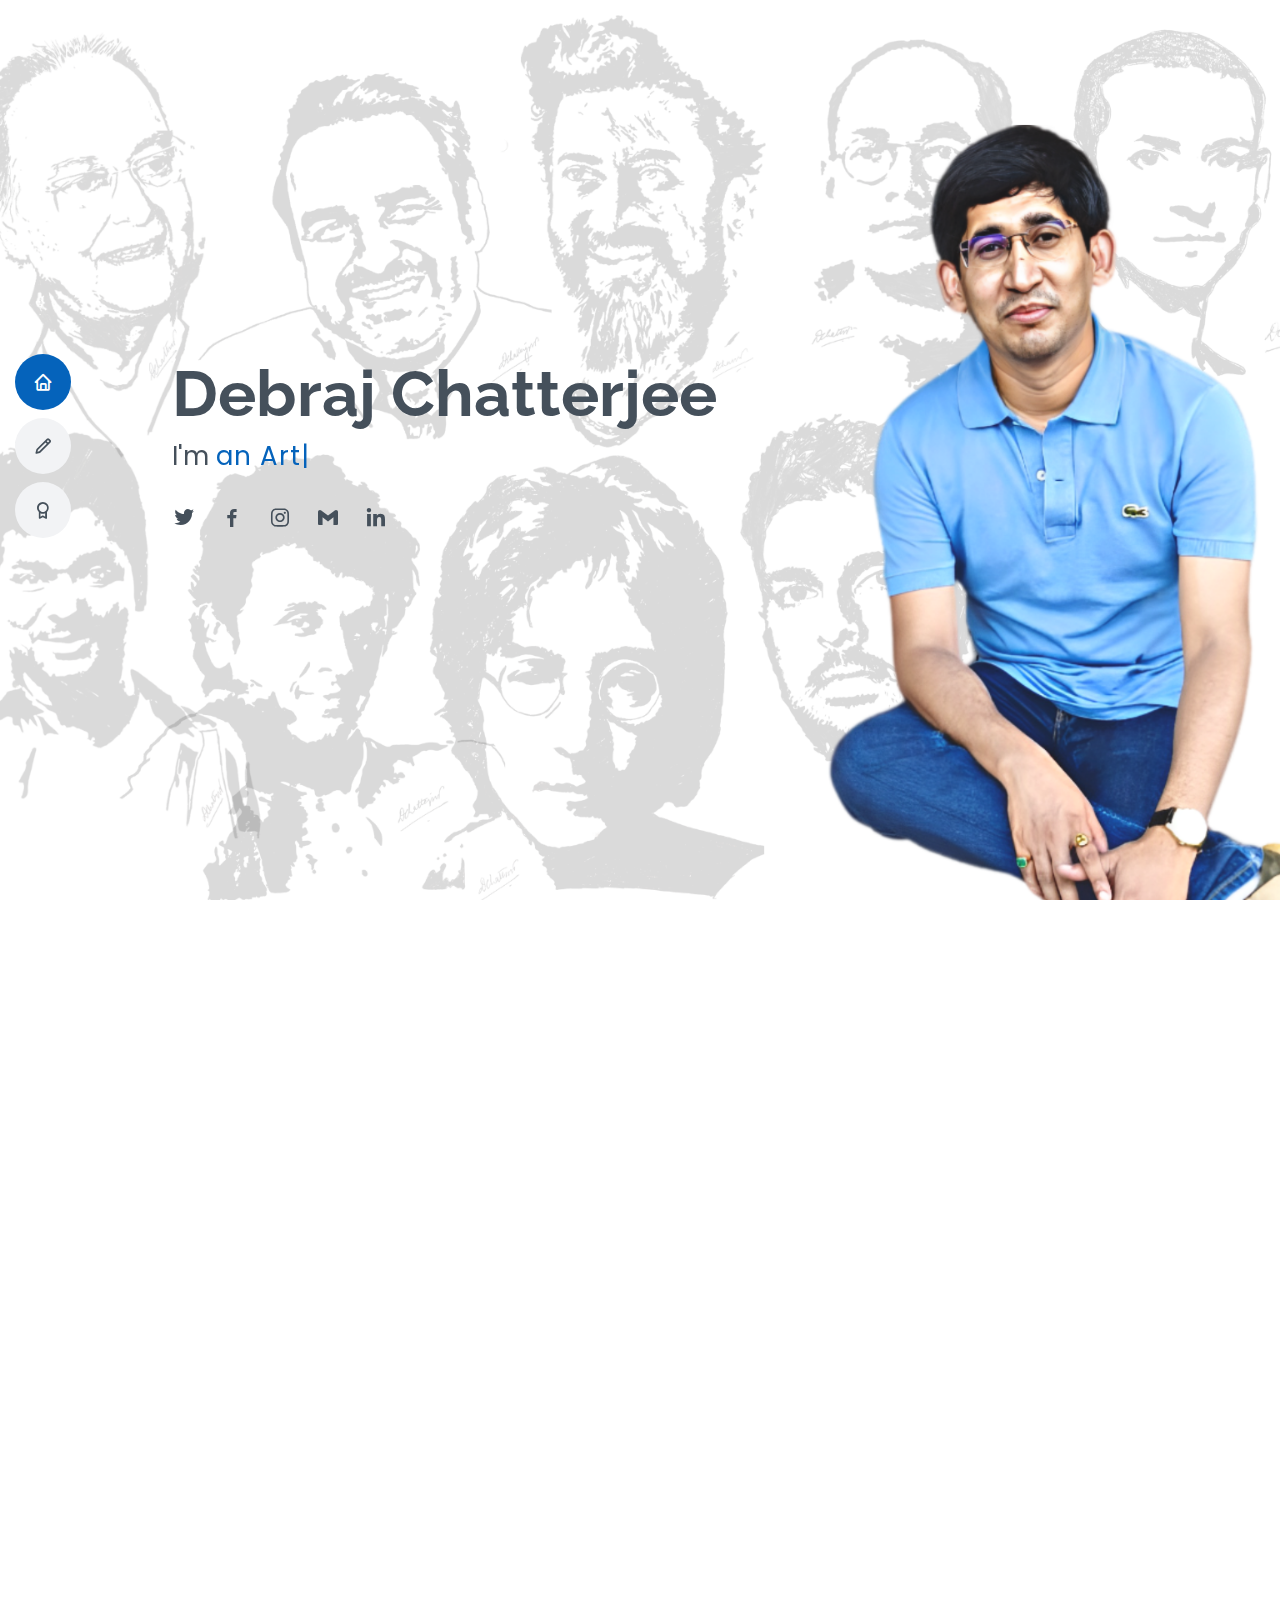
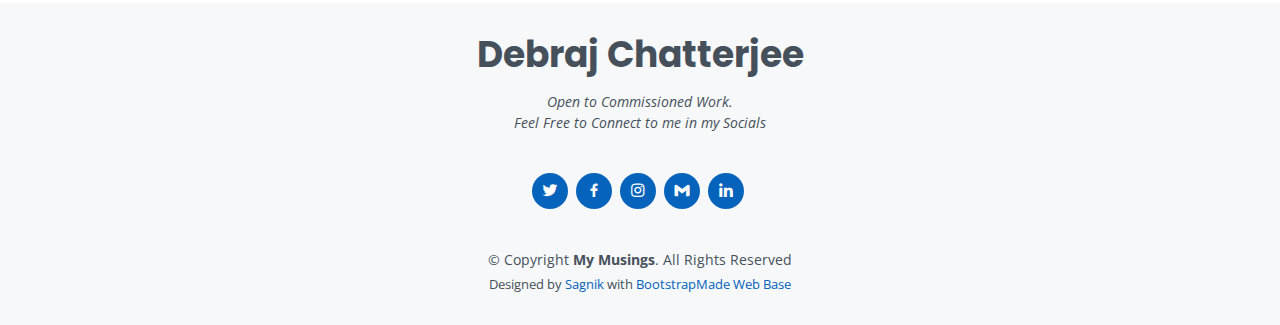
<file: index.html>
<!DOCTYPE html>
<html lang="en">

<head>
  <meta charset="utf-8">
  <meta content="width=device-width, initial-scale=1.0" name="viewport">

  <title>Debraj Chatterjee</title>
  <meta content="" name="description">
  <meta content="" name="keywords">

  <!-- Favicons -->
  <link rel="apple-touch-icon" sizes="180x180" href="assets/img/apple-touch-icon.png">
  <link rel="icon" type="image/png" sizes="32x32" href="assets/img/favicon-32x32.png">
  <link rel="icon" type="image/png" sizes="16x16" href="assets/img/favicon-16x16.png">
  <link rel="manifest" href="assets/img/site.webmanifest">

  <!-- Google Fonts -->
  <link href="https://fonts.googleapis.com/css?family=Open+Sans:300,300i,400,400i,600,600i,700,700i|Raleway:300,300i,400,400i,500,500i,600,600i,700,700i|Poppins:300,300i,400,400i,500,500i,600,600i,700,700i" rel="stylesheet">

  <!-- Vendor CSS Files -->
  <link href="assets/vendor/aos/aos.css" rel="stylesheet">
  <link href="assets/vendor/bootstrap/css/bootstrap.min.css" rel="stylesheet">
  <link href="assets/vendor/bootstrap-icons/bootstrap-icons.css" rel="stylesheet">
  <link href="assets/vendor/boxicons/css/boxicons.min.css" rel="stylesheet">
  <link href="assets/vendor/glightbox/css/glightbox.min.css" rel="stylesheet">
  <link href="assets/vendor/swiper/swiper-bundle.min.css" rel="stylesheet">

  <!-- Template Main CSS File -->
  <link href="assets/css/style.css" rel="stylesheet">
</head>

<body>

  <!-- ======= Mobile nav toggle button ======= -->
  <!-- <button type="button" class="mobile-nav-toggle d-xl-none"><i class="bi bi-list mobile-nav-toggle"></i></button> -->
  <i class="bi bi-list mobile-nav-toggle d-lg-none"></i>
  <!-- ======= Header ======= -->
  <header id="header" class="d-flex flex-column justify-content-center">

    <nav id="navbar" class="navbar nav-menu">
      <ul>
        <li><a href="#hero" class="nav-link scrollto active"><i class="bx bx-home"></i> <span>Home</span></a></li>
        <li><a href="#portfolio" class="nav-link scrollto"><i class="bx bx-pencil"></i> <span>Sketches</span></a></li>
        <li><a href="#portfolio2" class="nav-link scrollto"><i class="bx bx-award"></i> <span>Awards</span></a></li>
      </ul>
    </nav><!-- .nav-menu -->

  </header><!-- End Header -->

  <!-- ======= Hero Section ======= -->
  <section id="hero" class="d-flex flex-column justify-content-center">
    <div class="container" data-aos="zoom-in" data-aos-delay="100">
      <h1>Debraj Chatterjee</h1>
      <p>I'm <span class="typed" data-typed-items="an Artist, a Researcher, a Photographer, a Professor"></span></p>
      <div class="social-links">
        <a href="https://twitter.com/DChatterjeevin" class="twitter"><i class="bx bxl-twitter"></i></a>
        <a href="https://www.facebook.com/DreamMusings/" class="facebook"><i class="bx bxl-facebook"></i></a>
        <a href="https://www.instagram.com/debrajmusing/" class="instagram"><i class="bx bxl-instagram"></i></a>
        <a href="mailto:mymusingbydebraj@gmail.com" class="google-plus"><i class="bx bxl-gmail"></i></a>
        <a href="https://www.linkedin.com/in/debraj-chatterjee-5b3b8a83" class="linkedin"><i class="bx bxl-linkedin"></i></a>
      </div>
    </div>
  </section><!-- End Hero -->

  <main id="main">

    <!-- ======= About Section ======= -->
    
    <!-- ======= Portfolio Section ======= -->
    <section id="portfolio23" style="display: none;" class="portfolio section-bg">
      <div class="container" data-aos="fade-up">

        <div class="section-title">
          <h2>Musings by Debraj</h2>
          <p>Welcome to my portfolio! My name is Debraj, and I am an artist who loves to create sketches and a computer science professor. I believe that both art and computer science are creative endeavors that require a keen eye for detail and a deep understanding of the underlying principles.

            As an artist, I have always been fascinated by the power of sketches to capture the essence of a subject with just a few lines. My work is inspired by the beauty of nature, the complexity of human emotions, and the intricate interplay of light and shadow.</p>
        </div>

        <div class="row d-flex justify-content-center portfolio-container" data-aos="fade-up" data-aos-delay="200">

          <div class="col-lg-4 col-md-6 portfolio-item filter-app">
            <div class="portfolio-wrap">
              <img src="assets/img/portfolio/chester.png" class="img-fluid" alt="">
              <div class="portfolio-info">
                <h4>Chester Bennington</h4>
                <div class="portfolio-links">
                  <a href="assets/img/portfolio/chester.png" data-gallery="portfolioGallery" class="portfolio-lightbox" title="Musings by Debraj Chatterjee"><i class="bx bx-plus"></i></a>
                </div>
              </div>
            </div>
          </div>

          <div class="col-lg-4 col-md-6 portfolio-item filter-web">
            <div class="portfolio-wrap">
              <img src="assets/img/portfolio/irfan.png" class="img-fluid" alt="">
              <div class="portfolio-info">
                <h4>Irfan Khan</h4>
                <div class="portfolio-links">
                  <a href="assets/img/portfolio/irfan.png" data-gallery="portfolioGallery" class="portfolio-lightbox" title="Musings by Debraj Chatterjee"><i class="bx bx-plus"></i></a>
                </div>
              </div>
            </div>
          </div>

          <div class="col-lg-4 col-md-6 portfolio-item filter-app">
            <div class="portfolio-wrap">
              <img src="assets/img/portfolio/soumitra.png" class="img-fluid" alt="">
              <div class="portfolio-info">
                <h4>Soumitra Chattopadhyay</h4>
                <div class="portfolio-links">
                  <a href="assets/img/portfolio/soumitra.png" data-gallery="portfolioGallery" class="portfolio-lightbox" title="Musings by Debraj Chatterjee"><i class="bx bx-plus"></i></a>
                </div>
              </div>
            </div>
          </div>

          <div class="col-lg-4 col-md-6 portfolio-item filter-card">
            <div class="portfolio-wrap">
              <img src="assets/img/portfolio/dravid.png" class="img-fluid" alt="">
              <div class="portfolio-info">
                <h4>Rahul Dravid</h4>
                <div class="portfolio-links">
                  <a href="assets/img/portfolio/dravid.png" data-gallery="portfolioGallery" class="portfolio-lightbox" title="Musings by Debraj Chatterjee"><i class="bx bx-plus"></i></a>
                </div>
              </div>
            </div>
          </div>

          <div class="col-lg-4 col-md-6 portfolio-item filter-web">
            <div class="portfolio-wrap">
              <img src="assets/img/portfolio/feynman.png" class="img-fluid" alt="">
              <div class="portfolio-info">
                <h4>Richard Feynman</h4>
                <div class="portfolio-links">
                  <a href="assets/img/portfolio/feynman.png" data-gallery="portfolioGallery" class="portfolio-lightbox" title="Musings by Debraj Chatterjee"><i class="bx bx-plus"></i></a>
                </div>
              </div>
            </div>
          </div>

          <div class="col-lg-4 col-md-6 portfolio-item filter-app">
            <div class="portfolio-wrap">
              <img src="assets/img/portfolio/ganguly.png" class="img-fluid" alt="">
              <div class="portfolio-info">
                <h4>Sourav Ganguly</h4>
                <div class="portfolio-links">
                  <a href="assets/img/portfolio/ganguly.png" data-gallery="portfolioGallery" class="portfolio-lightbox" title="Musings by Debraj Chatterjee"><i class="bx bx-plus"></i></a>
                </div>
              </div>
            </div>
          </div>

          <div class="col-lg-4 col-md-6 portfolio-item filter-card">
            <div class="portfolio-wrap">
              <img src="assets/img/portfolio/kishore.png" class="img-fluid" alt="">
              <div class="portfolio-info">
                <h4>Kishore Kumar</h4>
                <div class="portfolio-links">
                  <a href="assets/img/portfolio/kishore.png" data-gallery="portfolioGallery" class="portfolio-lightbox" title="Musings by Debraj Chatterjee"><i class="bx bx-plus"></i></a>
                </div>
              </div>
            </div>
          </div>

          <div class="col-lg-4 col-md-6 portfolio-item filter-card">
            <div class="portfolio-wrap">
              <img src="assets/img/portfolio/kk.png" class="img-fluid" alt="">
              <div class="portfolio-info">
                <h4>KK</h4>
                <div class="portfolio-links">
                  <a href="assets/img/portfolio/kk.png" data-gallery="portfolioGallery" class="portfolio-lightbox" title="Musings by Debraj Chatterjee"><i class="bx bx-plus"></i></a>
                </div>
              </div>
            </div>
          </div>

          <div class="col-lg-4 col-md-6 portfolio-item filter-web">
            <div class="portfolio-wrap">
              <img src="assets/img/portfolio/kota-factory.png" class="img-fluid" alt="">
              <div class="portfolio-info">
                <h4>Kota Factory</h4>
                <div class="portfolio-links">
                  <a href="assets/img/portfolio/kota-factory.png" data-gallery="portfolioGallery" class="portfolio-lightbox" title="Musings by Debraj Chatterjee"><i class="bx bx-plus"></i></a>
                </div>
              </div>
            </div>
          </div>

          <div class="col-lg-4 col-md-6 portfolio-item filter-web">
            <div class="portfolio-wrap">
              <img src="assets/img/portfolio/lata.png" class="img-fluid" alt="">
              <div class="portfolio-info">
                <h4>Lata Mangeshkar</h4>
                <div class="portfolio-links">
                  <a href="assets/img/portfolio/lata.png" data-gallery="portfolioGallery" class="portfolio-lightbox" title="Musings by Debraj Chatterjee"><i class="bx bx-plus"></i></a>
                </div>
              </div>
            </div>
          </div>

          <div class="col-lg-4 col-md-6 portfolio-item filter-web">
            <div class="portfolio-wrap">
              <img src="assets/img/portfolio/madhubala.png" class="img-fluid" alt="">
              <div class="portfolio-info">
                <h4>Madhubala</h4>
                <div class="portfolio-links">
                  <a href="assets/img/portfolio/madhubala.png" data-gallery="portfolioGallery" class="portfolio-lightbox" title="Musings by Debraj Chatterjee"><i class="bx bx-plus"></i></a>
                </div>
              </div>
            </div>
          </div>

          <div class="col-lg-4 col-md-6 portfolio-item filter-web">
            <div class="portfolio-wrap">
              <img src="assets/img/portfolio/mrinal.png" class="img-fluid" alt="">
              <div class="portfolio-info">
                <h4>Mrinal Sen</h4>
                <div class="portfolio-links">
                  <a href="assets/img/portfolio/mrinal.png" data-gallery="portfolioGallery" class="portfolio-lightbox" title="Musings by Debraj Chatterjee"><i class="bx bx-plus"></i></a>
                </div>
              </div>
            </div>
          </div>

          

          <div class="col-lg-4 col-md-6 portfolio-item filter-web">
            <div class="portfolio-wrap">
              <img src="assets/img/portfolio/rabishankar.png" class="img-fluid" alt="">
              <div class="portfolio-info">
                <h4>Ravi Shankar</h4>
                <div class="portfolio-links">
                  <a href="assets/img/portfolio/rabishankar.png" data-gallery="portfolioGallery" class="portfolio-lightbox" title="Musings by Debraj Chatterjee"><i class="bx bx-plus"></i></a>
                </div>
              </div>
            </div>
          </div>

          <div class="col-lg-4 col-md-6 portfolio-item filter-web">
            <div class="portfolio-wrap">
              <img src="assets/img/portfolio/sabyasachi.png" class="img-fluid" alt="">
              <div class="portfolio-info">
                <h4>Sabyasachi Chakraborty</h4>
                <div class="portfolio-links">
                  <a href="assets/img/portfolio/sabyasachi.png" data-gallery="portfolioGallery" class="portfolio-lightbox" title="Musings by Debraj Chatterjee"><i class="bx bx-plus"></i></a>
                </div>
              </div>
            </div>
          </div>

          <div class="col-lg-4 col-md-6 portfolio-item filter-web">
            <div class="portfolio-wrap">
              <img src="assets/img/portfolio/sarat.png" class="img-fluid" alt="">
              <div class="portfolio-info">
                <h4>Saratchandra Chattopadhyay</h4>
                <div class="portfolio-links">
                  <a href="assets/img/portfolio/sarat.png" data-gallery="portfolioGallery" class="portfolio-lightbox" title="Musings by Debraj Chatterjee"><i class="bx bx-plus"></i></a>
                </div>
              </div>
            </div>
          </div>

          <div class="col-lg-4 col-md-6 portfolio-item filter-web">
            <div class="portfolio-wrap">
              <img src="assets/img/portfolio/sholay.png" class="img-fluid" alt="">
              <div class="portfolio-info">
                <h4>Sholay - Jay Veeru</h4>
                <div class="portfolio-links">
                  <a href="assets/img/portfolio/sholay.png" data-gallery="portfolioGallery" class="portfolio-lightbox" title="Musings by Debraj Chatterjee"><i class="bx bx-plus"></i></a>
                </div>
              </div>
            </div>
          </div>
          
          <div class="col-lg-4 col-md-6 portfolio-item filter-web">
            <div class="portfolio-wrap">
              <img src="assets/img/portfolio/lennon.png" class="img-fluid" alt="">
              <div class="portfolio-info">
                <h4>John Lennon</h4>
                <div class="portfolio-links">
                  <a href="assets/img/portfolio/lennon.png" data-gallery="portfolioGallery" class="portfolio-lightbox" title="Musings by Debraj Chatterjee"><i class="bx bx-plus"></i></a>
                </div>
              </div>
            </div>
          </div>

          <div class="col-lg-4 col-md-6 portfolio-item filter-web">
            <div class="portfolio-wrap">
              <img src="assets/img/portfolio/lever.png" class="img-fluid" alt="">
              <div class="portfolio-info">
                <h4>Johny Lever</h4>
                <div class="portfolio-links">
                  <a href="assets/img/portfolio/lever.png" data-gallery="portfolioGallery" class="portfolio-lightbox" title="Musings by Debraj Chatterjee"><i class="bx bx-plus"></i></a>
                </div>
              </div>
            </div>
          </div>

          <div class="col-lg-4 col-md-6 portfolio-item filter-web">
            <div class="portfolio-wrap">
              <img src="assets/img/portfolio/netaji.png" class="img-fluid" alt="">
              <div class="portfolio-info">
                <h4>Subhas Chandra Bose</h4>
                <div class="portfolio-links">
                  <a href="assets/img/portfolio/netaji.png" data-gallery="portfolioGallery" class="portfolio-lightbox" title="Musings by Debraj Chatterjee"><i class="bx bx-plus"></i></a>
                </div>
              </div>
            </div>
          </div>

          <div class="col-lg-4 col-md-6 portfolio-item filter-web">
            <div class="portfolio-wrap">
              <img src="assets/img/portfolio/pankaj.png" class="img-fluid" alt="">
              <div class="portfolio-info">
                <h4>Pankaj Tripathi</h4>
                <div class="portfolio-links">
                  <a href="assets/img/portfolio/pankaj.png" data-gallery="portfolioGallery" class="portfolio-lightbox" title="Musings by Debraj Chatterjee"><i class="bx bx-plus"></i></a>
                </div>
              </div>
            </div>
          </div>

          <div class="col-lg-4 col-md-6 portfolio-item filter-web">
            <div class="portfolio-wrap">
              <img src="assets/img/portfolio/pottru.png" class="img-fluid" alt="">
              <div class="portfolio-info">
                <h4>Pottru</h4>
                <div class="portfolio-links">
                  <a href="assets/img/portfolio/pottru.png" data-gallery="portfolioGallery" class="portfolio-lightbox" title="Musings by Debraj Chatterjee"><i class="bx bx-plus"></i></a>
                </div>
              </div>
            </div>
          </div>

          <div class="col-lg-4 col-md-6 portfolio-item filter-web">
            <div class="portfolio-wrap">
              <img src="assets/img/portfolio/rafi.png" class="img-fluid" alt="">
              <div class="portfolio-info">
                <h4>Mohammad Rafi</h4>
                <div class="portfolio-links">
                  <a href="assets/img/portfolio/rafi.png" data-gallery="portfolioGallery" class="portfolio-lightbox" title="Musings by Debraj Chatterjee"><i class="bx bx-plus"></i></a>
                </div>
              </div>
            </div>
          </div>

          <div class="col-lg-4 col-md-6 portfolio-item filter-web">
            <div class="portfolio-wrap">
              <img src="assets/img/portfolio/rdj.png" class="img-fluid" alt="">
              <div class="portfolio-info">
                <h4>Robert Downey Jr.</h4>
                <div class="portfolio-links">
                  <a href="assets/img/portfolio/rdj.png" data-gallery="portfolioGallery" class="portfolio-lightbox" title="Musings by Debraj Chatterjee"><i class="bx bx-plus"></i></a>
                </div>
              </div>
            </div>
          </div>

          <div class="col-lg-4 col-md-6 portfolio-item filter-web">
            <div class="portfolio-wrap">
              <img src="assets/img/portfolio/rrr.png" class="img-fluid" alt="">
              <div class="portfolio-info">
                <h4>RRR NTR Junior & Ram Charan</h4>
                <div class="portfolio-links">
                  <a href="assets/img/portfolio/rrr.png" data-gallery="portfolioGallery" class="portfolio-lightbox" title="Musings by Debraj Chatterjee"><i class="bx bx-plus"></i></a>
                </div>
              </div>
            </div>
          </div>

          <div class="col-lg-4 col-md-6 portfolio-item filter-web">
            <div class="portfolio-wrap">
              <img src="assets/img/portfolio/sonu.png" class="img-fluid" alt="">
              <div class="portfolio-info">
                <h4>Sonu Nigam</h4>
                <div class="portfolio-links">
                  <a href="assets/img/portfolio/sonu.png" data-gallery="portfolioGallery" class="portfolio-lightbox" title="Musings by Debraj Chatterjee"><i class="bx bx-plus"></i></a>
                </div>
              </div>
            </div>
          </div>
          <div class="col-lg-4 col-md-6 portfolio-item filter-web">
            <div class="portfolio-wrap">
              <img src="assets/img/portfolio/surya.png" class="img-fluid" alt="">
              <div class="portfolio-info">
                <h4>Surya</h4>
                <div class="portfolio-links">
                  <a href="assets/img/portfolio/surya.png" data-gallery="portfolioGallery" class="portfolio-lightbox" title="Musings by Debraj Chatterjee"><i class="bx bx-plus"></i></a>
                </div>
              </div>
            </div>
          </div>
          <div class="col-lg-4 col-md-6 portfolio-item filter-web">
            <div class="portfolio-wrap">
              <img src="assets/img/portfolio/uttam.png" class="img-fluid" alt="">
              <div class="portfolio-info">
                <h4>Uttam Kumar</h4>
                <div class="portfolio-links">
                  <a href="assets/img/portfolio/uttam.png" data-gallery="portfolioGallery" class="portfolio-lightbox" title="Musings by Debraj Chatterjee"><i class="bx bx-plus"></i></a>
                </div>
              </div>
            </div>
          </div>
          <div class="col-lg-4 col-md-6 portfolio-item filter-web">
            <div class="portfolio-wrap">
              <img src="assets/img/portfolio/yuvi.png" class="img-fluid" alt="">
              <div class="portfolio-info">
                <h4>Yuvraj Singh</h4>
                <div class="portfolio-links">
                  <a href="assets/img/portfolio/yuvi.png" data-gallery="portfolioGallery" class="portfolio-lightbox" title="Musings by Debraj Chatterjee"><i class="bx bx-plus"></i></a>
                </div>
              </div>
            </div>
          </div>
          <div class="col-lg-4 col-md-6 portfolio-item filter-web">
            <div class="portfolio-wrap">
              <img src="assets/img/portfolio/zakir.png" class="img-fluid" alt="">
              <div class="portfolio-info">
                <h4>Zakir Khan</h4>
                <div class="portfolio-links">
                  <a href="assets/img/portfolio/zakir.png" data-gallery="portfolioGallery" class="portfolio-lightbox" title="Musings by Debraj Chatterjee"><i class="bx bx-plus"></i></a>
                </div>
              </div>
            </div>
          </div>
          <div class="col-lg-4 col-md-6 portfolio-item filter-web">
            <div class="portfolio-wrap">
              <img src="assets/img/portfolio/shawshank.png" class="img-fluid" alt="">
              <div class="portfolio-info">
                <h4>Shawshank Redemption</h4>
                <div class="portfolio-links">
                  <a href="assets/img/portfolio/shawshank.png" data-gallery="portfolioGallery" class="portfolio-lightbox" title="Musings by Debraj Chatterjee"><i class="bx bx-plus"></i></a>
                </div>
              </div>
            </div>
          </div>
          <div class="col-lg-4 col-md-6 portfolio-item filter-web">
            <div class="portfolio-wrap">
              <img src="assets/img/portfolio/dc-muse.png" class="img-fluid" alt="">
              <div class="portfolio-info">
                <h4>Musings by Debraj</h4>
                <div class="portfolio-links">
                  <a href="assets/img/portfolio/dc-muse.png" data-gallery="portfolioGallery" class="portfolio-lightbox" title="Musings by Debraj Chatterjee"><i class="bx bx-plus"></i></a>
                </div>
              </div>
            </div>
          </div>
          <div class="col-lg-4 col-md-6 portfolio-item filter-web">
            <div class="portfolio-wrap">
              <img src="assets/img/portfolio/dc-muse.png" class="img-fluid" alt="">
              <div class="portfolio-info">
                <h4>Musings by Debraj</h4>
                <div class="portfolio-links">
                  <a href="assets/img/portfolio/dc-muse.png" data-gallery="portfolioGallery" class="portfolio-lightbox" title="Musings by Debraj Chatterjee"><i class="bx bx-plus"></i></a>
                </div>
              </div>
            </div>
          </div>
          <div class="col-lg-4 justify-content-center col-md-6 portfolio-item filter-web">
            <div class="portfolio-wrap">
              <img src="assets/img/portfolio/dc-muse.png" class="img-fluid" alt="">
              <div class="portfolio-info">
                <h4>Musings by Debraj</h4>
                <div class="portfolio-links">
                  <a href="assets/img/portfolio/dc-muse.png" data-gallery="portfolioGallery" class="portfolio-lightbox" title="Musings by Debraj Chatterjee"><i class="bx bx-plus"></i></a>
                </div>
              </div>
            </div>
          </div>
        </div>

      </div>
    </section><!-- End Portfolio Section -->
    <section id="portfolio" class="portfolio section-bg">
      <div class="container" data-aos="fade-up">
    
        <div class="section-title">
          <h2>Musings by Debraj</h2>
          <p>Welcome to my portfolio! My name is Debraj, and I am an artist who loves to create sketches and a computer science professor. I believe that both art and computer science are creative endeavors that require a keen eye for detail and a deep understanding of the underlying principles.

            As an artist, I have always been fascinated by the power of sketches to capture the essence of a subject with just a few lines. My work is inspired by the beauty of nature, the complexity of human emotions, and the intricate interplay of light and shadow.</p>
        </div>
    
        <div class="row d-flex justify-content-center portfolio-container" data-aos="fade-up" data-aos-delay="200">
    
          <div class="col-lg-4 col-md-6 portfolio-item filter-app">
            <div class="portfolio-wrap">
              <img src="assets/img/portfolio/chester.png" class="img-fluid" alt="">
              <div class="portfolio-info">
                <h4>Chester Bennington</h4>
                <div class="portfolio-links">
                  <a href="assets/img/portfolio/chester.png" data-gallery="portfolioGallery" class="portfolio-lightbox" title="Musings by Debraj Chatterjee"><i class="bx bx-plus"></i></a>
                </div>
              </div>
            </div>
          </div>

          <div class="col-lg-4 col-md-6 portfolio-item filter-web">
            <div class="portfolio-wrap">
              <img src="assets/img/portfolio/irfan.png" class="img-fluid" alt="">
              <div class="portfolio-info">
                <h4>Irfan Khan</h4>
                <div class="portfolio-links">
                  <a href="assets/img/portfolio/irfan.png" data-gallery="portfolioGallery" class="portfolio-lightbox" title="Musings by Debraj Chatterjee"><i class="bx bx-plus"></i></a>
                </div>
              </div>
            </div>
          </div>

          <div class="col-lg-4 col-md-6 portfolio-item filter-app">
            <div class="portfolio-wrap">
              <img src="assets/img/portfolio/soumitra.png" class="img-fluid" alt="">
              <div class="portfolio-info">
                <h4>Soumitra Chattopadhyay 2</h4>
                <div class="portfolio-links">
                  <a href="assets/img/portfolio/soumitra.png" data-gallery="portfolioGallery" class="portfolio-lightbox" title="Musings by Debraj Chatterjee"><i class="bx bx-plus"></i></a>
                </div>
              </div>
            </div>
          </div>

          <div class="col-lg-4 col-md-6 portfolio-item filter-card">
            <div class="portfolio-wrap">
              <img src="assets/img/portfolio/dravid.png" class="img-fluid" alt="">
              <div class="portfolio-info">
                <h4>Rahul Dravid</h4>
                <div class="portfolio-links">
                  <a href="assets/img/portfolio/dravid.png" data-gallery="portfolioGallery" class="portfolio-lightbox" title="Musings by Debraj Chatterjee"><i class="bx bx-plus"></i></a>
                </div>
              </div>
            </div>
          </div>

          <div class="col-lg-4 col-md-6 portfolio-item filter-web">
            <div class="portfolio-wrap">
              <img src="assets/img/portfolio/feynman.png" class="img-fluid" alt="">
              <div class="portfolio-info">
                <h4>Richard Feynman</h4>
                <div class="portfolio-links">
                  <a href="assets/img/portfolio/feynman.png" data-gallery="portfolioGallery" class="portfolio-lightbox" title="Musings by Debraj Chatterjee"><i class="bx bx-plus"></i></a>
                </div>
              </div>
            </div>
          </div>

          <div class="col-lg-4 col-md-6 portfolio-item filter-app">
            <div class="portfolio-wrap">
              <img src="assets/img/portfolio/ganguly.png" class="img-fluid" alt="">
              <div class="portfolio-info">
                <h4>Sourav Ganguly</h4>
                <div class="portfolio-links">
                  <a href="assets/img/portfolio/ganguly.png" data-gallery="portfolioGallery" class="portfolio-lightbox" title="Musings by Debraj Chatterjee"><i class="bx bx-plus"></i></a>
                </div>
              </div>
            </div>
          </div>

          <div class="col-lg-4 col-md-6 portfolio-item filter-card">
            <div class="portfolio-wrap">
              <img src="assets/img/portfolio/kishore.png" class="img-fluid" alt="">
              <div class="portfolio-info">
                <h4>Kishore Kumar</h4>
                <div class="portfolio-links">
                  <a href="assets/img/portfolio/kishore.png" data-gallery="portfolioGallery" class="portfolio-lightbox" title="Musings by Debraj Chatterjee"><i class="bx bx-plus"></i></a>
                </div>
              </div>
            </div>
          </div>

          <div class="col-lg-4 col-md-6 portfolio-item filter-card">
            <div class="portfolio-wrap">
              <img src="assets/img/portfolio/kk.png" class="img-fluid" alt="">
              <div class="portfolio-info">
                <h4>KK</h4>
                <div class="portfolio-links">
                  <a href="assets/img/portfolio/kk.png" data-gallery="portfolioGallery" class="portfolio-lightbox" title="Musings by Debraj Chatterjee"><i class="bx bx-plus"></i></a>
                </div>
              </div>
            </div>
          </div>

          <div class="col-lg-4 col-md-6 portfolio-item filter-web">
            <div class="portfolio-wrap">
              <img src="assets/img/portfolio/kota-factory.png" class="img-fluid" alt="">
              <div class="portfolio-info">
                <h4>Kota Factory</h4>
                <div class="portfolio-links">
                  <a href="assets/img/portfolio/kota-factory.png" data-gallery="portfolioGallery" class="portfolio-lightbox" title="Musings by Debraj Chatterjee"><i class="bx bx-plus"></i></a>
                </div>
              </div>
            </div>
          </div>

          <div class="col-lg-4 col-md-6 portfolio-item filter-web">
            <div class="portfolio-wrap">
              <img src="assets/img/portfolio/lata.png" class="img-fluid" alt="">
              <div class="portfolio-info">
                <h4>Lata Mangeshkar</h4>
                <div class="portfolio-links">
                  <a href="assets/img/portfolio/lata.png" data-gallery="portfolioGallery" class="portfolio-lightbox" title="Musings by Debraj Chatterjee"><i class="bx bx-plus"></i></a>
                </div>
              </div>
            </div>
          </div>

          <div class="col-lg-4 col-md-6 portfolio-item filter-web">
            <div class="portfolio-wrap">
              <img src="assets/img/portfolio/madhubala.png" class="img-fluid" alt="">
              <div class="portfolio-info">
                <h4>Madhubala</h4>
                <div class="portfolio-links">
                  <a href="assets/img/portfolio/madhubala.png" data-gallery="portfolioGallery" class="portfolio-lightbox" title="Musings by Debraj Chatterjee"><i class="bx bx-plus"></i></a>
                </div>
              </div>
            </div>
          </div>

          <div class="col-lg-4 col-md-6 portfolio-item filter-web">
            <div class="portfolio-wrap">
              <img src="assets/img/portfolio/mrinal.png" class="img-fluid" alt="">
              <div class="portfolio-info">
                <h4>Mrinal Sen</h4>
                <div class="portfolio-links">
                  <a href="assets/img/portfolio/mrinal.png" data-gallery="portfolioGallery" class="portfolio-lightbox" title="Musings by Debraj Chatterjee"><i class="bx bx-plus"></i></a>
                </div>
              </div>
            </div>
          </div>

          

          <div class="col-lg-4 col-md-6 portfolio-item filter-web">
            <div class="portfolio-wrap">
              <img src="assets/img/portfolio/rabishankar.png" class="img-fluid" alt="">
              <div class="portfolio-info">
                <h4>Ravi Shankar</h4>
                <div class="portfolio-links">
                  <a href="assets/img/portfolio/rabishankar.png" data-gallery="portfolioGallery" class="portfolio-lightbox" title="Musings by Debraj Chatterjee"><i class="bx bx-plus"></i></a>
                </div>
              </div>
            </div>
          </div>

          <div class="col-lg-4 col-md-6 portfolio-item filter-web">
            <div class="portfolio-wrap">
              <img src="assets/img/portfolio/sabyasachi.png" class="img-fluid" alt="">
              <div class="portfolio-info">
                <h4>Sabyasachi Chakraborty</h4>
                <div class="portfolio-links">
                  <a href="assets/img/portfolio/sabyasachi.png" data-gallery="portfolioGallery" class="portfolio-lightbox" title="Musings by Debraj Chatterjee"><i class="bx bx-plus"></i></a>
                </div>
              </div>
            </div>
          </div>

          <div class="col-lg-4 col-md-6 portfolio-item filter-web">
            <div class="portfolio-wrap">
              <img src="assets/img/portfolio/sarat.png" class="img-fluid" alt="">
              <div class="portfolio-info">
                <h4>Saratchandra Chattopadhyay</h4>
                <div class="portfolio-links">
                  <a href="assets/img/portfolio/sarat.png" data-gallery="portfolioGallery" class="portfolio-lightbox" title="Musings by Debraj Chatterjee"><i class="bx bx-plus"></i></a>
                </div>
              </div>
            </div>
          </div>

          <div class="col-lg-4 col-md-6 portfolio-item filter-web">
            <div class="portfolio-wrap">
              <img src="assets/img/portfolio/sholay.png" class="img-fluid" alt="">
              <div class="portfolio-info">
                <h4>Sholay - Jay Veeru</h4>
                <div class="portfolio-links">
                  <a href="assets/img/portfolio/sholay.png" data-gallery="portfolioGallery" class="portfolio-lightbox" title="Musings by Debraj Chatterjee"><i class="bx bx-plus"></i></a>
                </div>
              </div>
            </div>
          </div>
          
          <div class="col-lg-4 col-md-6 portfolio-item filter-web">
            <div class="portfolio-wrap">
              <img src="assets/img/portfolio/lennon.png" class="img-fluid" alt="">
              <div class="portfolio-info">
                <h4>John Lennon</h4>
                <div class="portfolio-links">
                  <a href="assets/img/portfolio/lennon.png" data-gallery="portfolioGallery" class="portfolio-lightbox" title="Musings by Debraj Chatterjee"><i class="bx bx-plus"></i></a>
                </div>
              </div>
            </div>
          </div>

          <div class="col-lg-4 col-md-6 portfolio-item filter-web">
            <div class="portfolio-wrap">
              <img src="assets/img/portfolio/lever.png" class="img-fluid" alt="">
              <div class="portfolio-info">
                <h4>Johny Lever</h4>
                <div class="portfolio-links">
                  <a href="assets/img/portfolio/lever.png" data-gallery="portfolioGallery" class="portfolio-lightbox" title="Musings by Debraj Chatterjee"><i class="bx bx-plus"></i></a>
                </div>
              </div>
            </div>
          </div>

          <div class="col-lg-4 col-md-6 portfolio-item filter-web">
            <div class="portfolio-wrap">
              <img src="assets/img/portfolio/netaji.png" class="img-fluid" alt="">
              <div class="portfolio-info">
                <h4>Subhas Chandra Bose</h4>
                <div class="portfolio-links">
                  <a href="assets/img/portfolio/netaji.png" data-gallery="portfolioGallery" class="portfolio-lightbox" title="Musings by Debraj Chatterjee"><i class="bx bx-plus"></i></a>
                </div>
              </div>
            </div>
          </div>

          <div class="col-lg-4 col-md-6 portfolio-item filter-web">
            <div class="portfolio-wrap">
              <img src="assets/img/portfolio/pankaj.png" class="img-fluid" alt="">
              <div class="portfolio-info">
                <h4>Pankaj Tripathi</h4>
                <div class="portfolio-links">
                  <a href="assets/img/portfolio/pankaj.png" data-gallery="portfolioGallery" class="portfolio-lightbox" title="Musings by Debraj Chatterjee"><i class="bx bx-plus"></i></a>
                </div>
              </div>
            </div>
          </div>

          <div class="col-lg-4 col-md-6 portfolio-item filter-web">
            <div class="portfolio-wrap">
              <img src="assets/img/portfolio/pottru.png" class="img-fluid" alt="">
              <div class="portfolio-info">
                <h4>Pottru</h4>
                <div class="portfolio-links">
                  <a href="assets/img/portfolio/pottru.png" data-gallery="portfolioGallery" class="portfolio-lightbox" title="Musings by Debraj Chatterjee"><i class="bx bx-plus"></i></a>
                </div>
              </div>
            </div>
          </div>

          <div class="col-lg-4 col-md-6 portfolio-item filter-web">
            <div class="portfolio-wrap">
              <img src="assets/img/portfolio/rafi.png" class="img-fluid" alt="">
              <div class="portfolio-info">
                <h4>Mohammad Rafi</h4>
                <div class="portfolio-links">
                  <a href="assets/img/portfolio/rafi.png" data-gallery="portfolioGallery" class="portfolio-lightbox" title="Musings by Debraj Chatterjee"><i class="bx bx-plus"></i></a>
                </div>
              </div>
            </div>
          </div>

          <div class="col-lg-4 col-md-6 portfolio-item filter-web">
            <div class="portfolio-wrap">
              <img src="assets/img/portfolio/rdj.png" class="img-fluid" alt="">
              <div class="portfolio-info">
                <h4>Robert Downey Jr.</h4>
                <div class="portfolio-links">
                  <a href="assets/img/portfolio/rdj.png" data-gallery="portfolioGallery" class="portfolio-lightbox" title="Musings by Debraj Chatterjee"><i class="bx bx-plus"></i></a>
                </div>
              </div>
            </div>
          </div>

          <div class="col-lg-4 col-md-6 portfolio-item filter-web">
            <div class="portfolio-wrap">
              <img src="assets/img/portfolio/rrr.png" class="img-fluid" alt="">
              <div class="portfolio-info">
                <h4>RRR NTR Junior & Ram Charan</h4>
                <div class="portfolio-links">
                  <a href="assets/img/portfolio/rrr.png" data-gallery="portfolioGallery" class="portfolio-lightbox" title="Musings by Debraj Chatterjee"><i class="bx bx-plus"></i></a>
                </div>
              </div>
            </div>
          </div>

          <div class="col-lg-4 col-md-6 portfolio-item filter-web">
            <div class="portfolio-wrap">
              <img src="assets/img/portfolio/sonu.png" class="img-fluid" alt="">
              <div class="portfolio-info">
                <h4>Sonu Nigam</h4>
                <div class="portfolio-links">
                  <a href="assets/img/portfolio/sonu.png" data-gallery="portfolioGallery" class="portfolio-lightbox" title="Musings by Debraj Chatterjee"><i class="bx bx-plus"></i></a>
                </div>
              </div>
            </div>
          </div>
          <div class="col-lg-4 col-md-6 portfolio-item filter-web">
            <div class="portfolio-wrap">
              <img src="assets/img/portfolio/surya.png" class="img-fluid" alt="">
              <div class="portfolio-info">
                <h4>Surya</h4>
                <div class="portfolio-links">
                  <a href="assets/img/portfolio/surya.png" data-gallery="portfolioGallery" class="portfolio-lightbox" title="Musings by Debraj Chatterjee"><i class="bx bx-plus"></i></a>
                </div>
              </div>
            </div>
          </div>
          <div class="col-lg-4 col-md-6 portfolio-item filter-web">
            <div class="portfolio-wrap">
              <img src="assets/img/portfolio/uttam.png" class="img-fluid" alt="">
              <div class="portfolio-info">
                <h4>Uttam Kumar</h4>
                <div class="portfolio-links">
                  <a href="assets/img/portfolio/uttam.png" data-gallery="portfolioGallery" class="portfolio-lightbox" title="Musings by Debraj Chatterjee"><i class="bx bx-plus"></i></a>
                </div>
              </div>
            </div>
          </div>
          <div class="col-lg-4 col-md-6 portfolio-item filter-web">
            <div class="portfolio-wrap">
              <img src="assets/img/portfolio/yuvi.png" class="img-fluid" alt="">
              <div class="portfolio-info">
                <h4>Yuvraj Singh</h4>
                <div class="portfolio-links">
                  <a href="assets/img/portfolio/yuvi.png" data-gallery="portfolioGallery" class="portfolio-lightbox" title="Musings by Debraj Chatterjee"><i class="bx bx-plus"></i></a>
                </div>
              </div>
            </div>
          </div>
          <div class="col-lg-4 col-md-6 portfolio-item filter-web">
            <div class="portfolio-wrap">
              <img src="assets/img/portfolio/zakir.png" class="img-fluid" alt="">
              <div class="portfolio-info">
                <h4>Zakir Khan</h4>
                <div class="portfolio-links">
                  <a href="assets/img/portfolio/zakir.png" data-gallery="portfolioGallery" class="portfolio-lightbox" title="Musings by Debraj Chatterjee"><i class="bx bx-plus"></i></a>
                </div>
              </div>
            </div>
          </div>
          <div class="col-lg-4 col-md-6 portfolio-item filter-web">
            <div class="portfolio-wrap">
              <img src="assets/img/portfolio/shawshank.png" class="img-fluid" alt="">
              <div class="portfolio-info">
                <h4>Shawshank Redemption</h4>
                <div class="portfolio-links">
                  <a href="assets/img/portfolio/shawshank.png" data-gallery="portfolioGallery" class="portfolio-lightbox" title="Musings by Debraj Chatterjee"><i class="bx bx-plus"></i></a>
                </div>
              </div>
            </div>
          </div>
          <div class="col-lg-4 justify-content-center col-md-6 portfolio-item filter-web">
            <div class="portfolio-wrap">
              <img src="assets/img/portfolio/ramkinkar.png" class="img-fluid" alt="">
              <div class="portfolio-info">
                <h4>Ramkinkar Bej</h4>
                <div class="portfolio-links">
                  <a href="assets/img/portfolio/ramkinkar.png" data-gallery="portfolioGallery" class="portfolio-lightbox" title="Musings by Debraj Chatterjee"><i class="bx bx-plus"></i></a>
                </div>
              </div>
            </div>
          </div>
          <div class="col-lg-4 justify-content-center col-md-6 portfolio-item filter-web">
            <div class="portfolio-wrap">
              <img src="assets/img/portfolio/kalam.png" class="img-fluid" alt="">
              <div class="portfolio-info">
                <h4>APJ Abdul Kalam</h4>
                <div class="portfolio-links">
                  <a href="assets/img/portfolio/kalam.png" data-gallery="portfolioGallery" class="portfolio-lightbox" title="Musings by Debraj Chatterjee"><i class="bx bx-plus"></i></a>
                </div>
              </div>
            </div>
          </div>
          <div class="col-lg-4 justify-content-center col-md-6 portfolio-item filter-web">
            <div class="portfolio-wrap">
              <img src="assets/img/portfolio/ruskin.png" class="img-fluid" alt="">
              <div class="portfolio-info">
                <h4>Ruskin Bond</h4>
                <div class="portfolio-links">
                  <a href="assets/img/portfolio/ruskin.png" data-gallery="portfolioGallery" class="portfolio-lightbox" title="Musings by Debraj Chatterjee"><i class="bx bx-plus"></i></a>
                </div>
              </div>
            </div>
          </div>
          <div class="col-lg-4 justify-content-center col-md-6 portfolio-item filter-web">
            <div class="portfolio-wrap">
              <img src="assets/img/portfolio/ritwik.png" class="img-fluid" alt="">
              <div class="portfolio-info">
                <h4>Ritwik Ghatak</h4>
                <div class="portfolio-links">
                  <a href="assets/img/portfolio/ritwik.png" data-gallery="portfolioGallery" class="portfolio-lightbox" title="Musings by Debraj Chatterjee"><i class="bx bx-plus"></i></a>
                </div>
              </div>
            </div>
          </div>
          <div class="col-lg-4 justify-content-center col-md-6 portfolio-item filter-web">
            <div class="portfolio-wrap">
              <img src="assets/img/portfolio/sunilc.png" class="img-fluid" alt="">
              <div class="portfolio-info">
                <h4>Sunil Chhetri</h4>
                <div class="portfolio-links">
                  <a href="assets/img/portfolio/sunilc.png" data-gallery="portfolioGallery" class="portfolio-lightbox" title="Musings by Debraj Chatterjee"><i class="bx bx-plus"></i></a>
                </div>
              </div>
            </div>
          </div>
          <div class="col-lg-4 justify-content-center col-md-6 portfolio-item filter-web">
            <div class="portfolio-wrap">
              <img src="assets/img/portfolio/dilip.png" class="img-fluid" alt="">
              <div class="portfolio-info">
                <h4>Dilip Kumar</h4>
                <div class="portfolio-links">
                  <a href="assets/img/portfolio/dilip.png" data-gallery="portfolioGallery" class="portfolio-lightbox" title="Musings by Debraj Chatterjee"><i class="bx bx-plus"></i></a>
                </div>
              </div>
            </div>
          </div>
          <div class="col-lg-4 justify-content-center col-md-6 portfolio-item filter-web">
            <div class="portfolio-wrap">
              <img src="assets/img/portfolio/hima.png" class="img-fluid" alt="">
              <div class="portfolio-info">
                <h4>Hima Das</h4>
                <div class="portfolio-links">
                  <a href="assets/img/portfolio/hima.png" data-gallery="portfolioGallery" class="portfolio-lightbox" title="Musings by Debraj Chatterjee"><i class="bx bx-plus"></i></a>
                </div>
              </div>
            </div>
          </div>
          <div class="col-lg-4 justify-content-center col-md-6 portfolio-item filter-web">
            <div class="portfolio-wrap">
              <img src="assets/img/portfolio/abir.png" class="img-fluid" alt="">
              <div class="portfolio-info">
                <h4>Abir Chatterjee</h4>
                <div class="portfolio-links">
                  <a href="assets/img/portfolio/abir.png" data-gallery="portfolioGallery" class="portfolio-lightbox" title="Musings by Debraj Chatterjee"><i class="bx bx-plus"></i></a>
                </div>
              </div>
            </div>
          </div>
          <div class="col-lg-4 justify-content-center col-md-6 portfolio-item filter-web">
            <div class="portfolio-wrap">
              <img src="assets/img/portfolio/dc.png" class="img-fluid" alt="">
              <div class="portfolio-info">
                <h4>Debraj Chatterjee</h4>
                <div class="portfolio-links">
                  <a href="assets/img/portfolio/dc.png" data-gallery="portfolioGallery" class="portfolio-lightbox" title="Musings by Debraj Chatterjee"><i class="bx bx-plus"></i></a>
                </div>
              </div>
            </div>
          </div>
          <div class="col-lg-4 justify-content-center col-md-6 portfolio-item filter-web">
            <div class="portfolio-wrap">
              <img src="assets/img/portfolio/dc-muse.png" class="img-fluid" alt="">
              <div class="portfolio-info">
                <h4>Musings by Debraj</h4>
                <div class="portfolio-links">
                  <a href="assets/img/portfolio/dc-muse.png" data-gallery="portfolioGallery" class="portfolio-lightbox" title="Musings by Debraj Chatterjee"><i class="bx bx-plus"></i></a>
                </div>
              </div>
            </div>
          </div>
          
        </div>
    
      </div>
    </section><!-- End Portfolio Section -->
<!-- ======= Portfolio Section ======= -->
<section id="portfolio2" class="portfolio section-bg">
  <div class="container" style="margin-top: -50px" data-aos="fade-up">

    <div class="section-title">
      <h2>Awards & Recognitions</h2>
      <p>Some of the Awards I have received and Exhibitions I have been part of.</p>
    </div>

    <div class="row d-flex justify-content-center portfolio-container" data-aos="fade-up" data-aos-delay="200">

      <div class="col-lg-4 col-md-6 portfolio-item filter-app">
        <div class="portfolio-wrap">
          <img src="assets/img/awards/1.png" class="img-fluid" alt="">
          <div class="portfolio-info">
            <h4>Drishtikon International Art Exhibition</h4>
            <div class="portfolio-links">
              <a href="assets/img/awards/1.png" data-gallery="portfolioGallery" class="portfolio-lightbox" title="Musings by Debraj Chatterjee"><i class="bx bx-plus"></i></a>
            </div>
          </div>
        </div>
      </div>

      <div class="col-lg-4 col-md-6 portfolio-item filter-web">
        <div class="portfolio-wrap">
          <img src="assets/img/awards/2.png" class="img-fluid" alt="">
          <div class="portfolio-info">
            <h4>A Gift to Ruskin Bond</h4>
            <div class="portfolio-links">
              <a href="assets/img/awards/2.png" data-gallery="portfolioGallery" class="portfolio-lightbox" title="Musings by Debraj Chatterjee"><i class="bx bx-plus"></i></a>
            </div>
          </div>
        </div>
      </div>

      <div class="col-lg-4 col-md-6 portfolio-item filter-app">
        <div class="portfolio-wrap">
          <img src="assets/img/awards/3.png" class="img-fluid" alt="">
          <div class="portfolio-info">
            <h4>DC in Google Books, Arts & Culture</h4>
            <div class="portfolio-links">
              <a href="assets/img/awards/3.png" data-gallery="portfolioGallery" class="portfolio-lightbox" title="Musings by Debraj Chatterjee"><i class="bx bx-plus"></i></a>
            </div>
          </div>
        </div>
      </div>

      <div class="col-lg-4 col-md-6 portfolio-item filter-card">
        <div class="portfolio-wrap">
          <img src="assets/img/awards/4.png" class="img-fluid" alt="">
          <div class="portfolio-info">
            <h4>Manikarnika International Art Exhibition</h4>
            <div class="portfolio-links">
              <a href="assets/img/awards/4.png" data-gallery="portfolioGallery" class="portfolio-lightbox" title="Musings by Debraj Chatterjee"><i class="bx bx-plus"></i></a>
            </div>
          </div>
        </div>
      </div>

      <div class="col-lg-4 col-md-6 portfolio-item filter-web">
        <div class="portfolio-wrap">
          <img src="assets/img/awards/5.png" class="img-fluid" alt="">
          <div class="portfolio-info">
            <h4>Bharatiya Kalaratna Art Excellence Award</h4>
            <div class="portfolio-links">
              <a href="assets/img/awards/5.png" data-gallery="portfolioGallery" class="portfolio-lightbox" title="Musings by Debraj Chatterjee"><i class="bx bx-plus"></i></a>
            </div>
          </div>
        </div>
      </div>

      <div class="col-lg-4 col-md-6 portfolio-item filter-app">
        <div class="portfolio-wrap">
          <img src="assets/img/awards/6.png" class="img-fluid" alt="">
          <div class="portfolio-info">
            <h4>Manikarnika International Art Exhibition</h4>
            <div class="portfolio-links">
              <a href="assets/img/awards/6.png" data-gallery="portfolioGallery" class="portfolio-lightbox" title="Musings by Debraj Chatterjee"><i class="bx bx-plus"></i></a>
            </div>
          </div>
        </div>
      </div>

      <div class="col-lg-4 col-md-6 portfolio-item filter-card">
        <div class="portfolio-wrap">
          <img src="assets/img/awards/7.png" class="img-fluid" alt="">
          <div class="portfolio-info">
            <h4>Kala Gaurav Samman</h4>
            <div class="portfolio-links">
              <a href="assets/img/awards/7.png" data-gallery="portfolioGallery" class="portfolio-lightbox" title="Musings by Debraj Chatterjee"><i class="bx bx-plus"></i></a>
            </div>
          </div>
        </div>
      </div>

      <div class="col-lg-4 col-md-6 portfolio-item filter-card">
        <div class="portfolio-wrap">
          <img src="assets/img/awards/8.png" class="img-fluid" alt="">
          <div class="portfolio-info">
            <h4>Kalaratnam Foundation Gold Award</h4>
            <div class="portfolio-links">
              <a href="assets/img/awards/8.png" data-gallery="portfolioGallery" class="portfolio-lightbox" title="Musings by Debraj Chatterjee"><i class="bx bx-plus"></i></a>
            </div>
          </div>
        </div>
      </div>

      <div class="col-lg-4 justify-content-center col-md-6 portfolio-item filter-web">
        <div class="portfolio-wrap">
          <img src="assets/img/awards/9.png" class="img-fluid" alt="">
          <div class="portfolio-info">
            <h4>International Painting & Sculpture Exhibition</h4>
            <div class="portfolio-links">
              <a href="assets/img/awards/9.png" data-gallery="portfolioGallery" class="portfolio-lightbox" title="Musings by Debraj Chatterjee"><i class="bx bx-plus"></i></a>
            </div>
          </div>
        </div>
      </div>
      <div class="col-lg-4 justify-content-center col-md-6 portfolio-item filter-web">
        <div class="portfolio-wrap">
          <img src="assets/img/awards/10.png" class="img-fluid" alt="">
          <div class="portfolio-info">
            <h4>Manikarnika International Art Exhibition</h4>
            <div class="portfolio-links">
              <a href="assets/img/awards/10.png" data-gallery="portfolioGallery" class="portfolio-lightbox" title="Musings by Debraj Chatterjee"><i class="bx bx-plus"></i></a>
            </div>
          </div>
        </div>
      </div>
      
    </div>

  </div>
</section><!-- End Portfolio Section -->



    <!-- ======= Testimonials Section ======= -->
   

  </main><!-- End #main -->

  <!-- ======= Footer ======= -->
  <footer id="footer">
    <div class="container">
      <h3>Debraj Chatterjee</h3>
      <p>Open to Commissioned Work.<br>Feel Free to Connect to me in my Socials</p>
      <div class="social-links">
        <a href="https://twitter.com/DChatterjeevin" class="twitter"><i class="bx bxl-twitter"></i></a>
        <a href="https://www.facebook.com/DreamMusings/" class="facebook"><i class="bx bxl-facebook"></i></a>
        <a href="https://www.instagram.com/debrajmusing/" class="instagram"><i class="bx bxl-instagram"></i></a>
        <a href="mailto:mymusingbydebraj@gmail.com" class="google-plus"><i class="bx bxl-gmail"></i></a>
        <a href="https://www.linkedin.com/in/debraj-chatterjee-5b3b8a83" class="linkedin"><i class="bx bxl-linkedin"></i></a>
      </div>
      <div class="copyright">
        &copy; Copyright <strong><span>My Musings</span></strong>. All Rights Reserved
      </div>
      <div class="credits">
        <!-- All the links in the footer should remain intact. -->
        <!-- You can delete the links only if you purchased the pro version. -->
        <!-- Licensing information: [license-url] -->
        <!-- Purchase the pro version with working PHP/AJAX contact form: https://bootstrapmade.com/free-html-bootstrap-template-my-resume/ -->
        Designed by <a href="https://sagnikmitra.com/">Sagnik</a> with <a href="https://bootstrapmade.com/">BootstrapMade Web Base</a>
      </div>
    </div>
  </footer><!-- End Footer -->

  <div id="preloader"></div>
  <a href="#" class="back-to-top d-flex align-items-center justify-content-center"><i class="bi bi-arrow-up-short"></i></a>

  <!-- Vendor JS Files -->
  <script src="assets/vendor/purecounter/purecounter_vanilla.js"></script>
  <script src="assets/vendor/aos/aos.js"></script>
  <script src="assets/vendor/bootstrap/js/bootstrap.bundle.min.js"></script>
  <script src="assets/vendor/glightbox/js/glightbox.min.js"></script>
  <script src="assets/vendor/isotope-layout/isotope.pkgd.min.js"></script>
  <script src="assets/vendor/swiper/swiper-bundle.min.js"></script>
  <script src="assets/vendor/typed.js/typed.min.js"></script>
  <script src="assets/vendor/waypoints/noframework.waypoints.js"></script>
  <script src="assets/vendor/php-email-form/validate.js"></script>

  <!-- Template Main JS File -->
  <script src="assets/js/main.js"></script>

</body>

</html>
</file>
<file: assets/css/style.css>
/**
* Template Name: MyResume
* Updated: Mar 10 2023 with Bootstrap v5.2.3
* Template URL: https://bootstrapmade.com/free-html-bootstrap-template-my-resume/
* Author: BootstrapMade.com
* License: https://bootstrapmade.com/license/
*/

/*--------------------------------------------------------------
# General
--------------------------------------------------------------*/
body {
  font-family: "Open Sans", sans-serif;
  color: #272829;
}

a {
  color: #0563bb;
  text-decoration: none;
}

a:hover {
  color: #067ded;
  text-decoration: none;
}

h1,
h2,
h3,
h4,
h5,
h6 {
  font-family: "Raleway", sans-serif;
}

/*--------------------------------------------------------------
# Back to top button
--------------------------------------------------------------*/
.back-to-top {
  position: fixed;
  visibility: hidden;
  opacity: 0;
  right: 15px;
  bottom: 15px;
  z-index: 996;
  background: #0563bb;
  width: 40px;
  height: 40px;
  border-radius: 50px;
  transition: all 0.4s;
}

.back-to-top i {
  font-size: 28px;
  color: #fff;
  line-height: 0;
}

.back-to-top:hover {
  background: #0678e3;
  color: #fff;
}

.back-to-top.active {
  visibility: visible;
  opacity: 1;
}

/*--------------------------------------------------------------
# Preloader
--------------------------------------------------------------*/
#preloader {
  position: fixed;
  top: 0;
  left: 0;
  right: 0;
  bottom: 0;
  z-index: 9999;
  overflow: hidden;
  background: #fff;
}

#preloader:before {
  content: "";
  position: fixed;
  top: calc(50% - 30px);
  left: calc(50% - 30px);
  border: 6px solid #0563bb;
  border-top-color: #fff;
  border-bottom-color: #fff;
  border-radius: 50%;
  width: 60px;
  height: 60px;
  animation: animate-preloader 1s linear infinite;
}

@keyframes animate-preloader {
  0% {
    transform: rotate(0deg);
  }

  100% {
    transform: rotate(360deg);
  }
}

/*--------------------------------------------------------------
# Disable aos animation delay on mobile devices
--------------------------------------------------------------*/
@media screen and (max-width: 768px) {
  [data-aos-delay] {
    transition-delay: 0 !important;
  }
}

/*--------------------------------------------------------------
# Header
--------------------------------------------------------------*/
#header {
  position: fixed;
  top: 0;
  left: 0;
  bottom: 0;
  z-index: 9997;
  transition: all 0.5s;
  padding: 15px;
  overflow-y: auto;
}

@media (max-width: 991px) {
  #header {
    width: 300px;
    background: #fff;
    border-right: 1px solid #e6e9ec;
    left: -300px;
  }
}

@media (min-width: 991px) {
  #main {
    margin-left: 100px;
  }
}

/*--------------------------------------------------------------
# Navigation Menu
--------------------------------------------------------------*/
/**
* Desktop Navigation 
*/
.nav-menu {
  padding: 0;
  display: block;
}

.nav-menu * {
  margin: 0;
  padding: 0;
  list-style: none;
}

.nav-menu>ul>li {
  position: relative;
  white-space: nowrap;
}

.nav-menu a,
.nav-menu a:focus {
  display: flex;
  align-items: center;
  color: #45505b;
  padding: 10px 18px;
  margin-bottom: 8px;
  transition: 0.3s;
  font-size: 15px;
  border-radius: 50px;
  background: #f2f3f5;
  height: 56px;
  width: 100%;
  overflow: hidden;
  transition: 0.3s;
}

.nav-menu a i,
.nav-menu a:focus i {
  font-size: 20px;
}

.nav-menu a span,
.nav-menu a:focus span {
  padding: 0 5px 0 7px;
  color: #45505b;
}

@media (min-width: 992px) {

  .nav-menu a,
  .nav-menu a:focus {
    width: 56px;
  }

  .nav-menu a span,
  .nav-menu a:focus span {
    display: none;
    color: #fff;
  }
}

.nav-menu a:hover,
.nav-menu .active,
.nav-menu .active:focus,
.nav-menu li:hover>a {
  color: #fff;
  background: #0563bb;
}

.nav-menu a:hover span,
.nav-menu .active span,
.nav-menu .active:focus span,
.nav-menu li:hover>a span {
  color: #fff;
}

.nav-menu a:hover,
.nav-menu li:hover>a {
  width: 100%;
  color: #fff;
}

.nav-menu a:hover span,
.nav-menu li:hover>a span {
  display: block;
}

/**
* Mobile Navigation 
*/
.mobile-nav-toggle {
  position: fixed;
  right: 10px;
  top: 10px;
  z-index: 9998;
  border: 0;
  background: none;
  font-size: 28px;
  transition: all 0.4s;
  outline: none !important;
  line-height: 0;
  cursor: pointer;
  border-radius: 50px;
  padding: 5px;
}

.mobile-nav-toggle i {
  color: #45505b;
}

.mobile-nav-active {
  overflow: hidden;
}

.mobile-nav-active #header {
  left: 0;
}

.mobile-nav-active .mobile-nav-toggle {
  color: #fff;
  background-color: #0563bb;
}

/*--------------------------------------------------------------
# Hero Section
--------------------------------------------------------------*/
#hero {
  width: 100%;
  height: 100vh;
  background: url("../img/dc-hero-bg.png") top right no-repeat;
  background-size: cover;
  position: relative;
}

@media (min-width: 992px) {
  #hero {
    padding-left: 160px;
  }
}

#hero:before {
  content: "";
  background: rgba(255, 255, 255, 0.1);
  position: absolute;
  bottom: 0;
  top: 0;
  left: 0;
  right: 0;
}

#hero h1 {
  margin: 0;
  font-size: 64px;
  font-weight: 700;
  line-height: 56px;
  color: #45505b;
}

#hero p {
  color: #45505b;
  margin: 15px 0 0 0;
  font-size: 26px;
  font-family: "Poppins", sans-serif;
}

#hero p span {
  color: #0563bb;
  letter-spacing: 1px;
}

#hero .social-links {
  margin-top: 30px;
}

#hero .social-links a {
  font-size: 24px;
  display: inline-block;
  color: #45505b;
  line-height: 1;
  margin-right: 20px;
  transition: 0.3s;
}

#hero .social-links a:hover {
  color: #0563bb;
}

@media (max-width: 992px) {
  #hero {
    text-align: center;
  }

  #hero:before {
    content: "";
    background: rgba(255, 255, 255, 0.5);
    position: absolute;
    bottom: 0;
    top: 0;
    left: 0;
    right: 0;
  }

  #hero h1 {
    font-size: 32px;
    line-height: 36px;
    padding-top: 95px;
  }

  #hero p {
    margin-top: 10px;
    font-size: 20px;
    line-height: 24px;
  }
}

/*--------------------------------------------------------------
# Sections General
--------------------------------------------------------------*/
section {
  padding: 60px 0;
  overflow: hidden;
}

.section-title {
  text-align: center;
  padding-bottom: 30px;
}

.section-title h2 {
  font-size: 32px;
  font-weight: bold;
  text-transform: uppercase;
  margin-bottom: 20px;
  padding-bottom: 20px;
  position: relative;
  color: #45505b;
}

.section-title h2::before {
  content: "";
  position: absolute;
  display: block;
  width: 120px;
  height: 1px;
  background: #ddd;
  bottom: 1px;
  left: calc(50% - 60px);
}

.section-title h2::after {
  content: "";
  position: absolute;
  display: block;
  width: 40px;
  height: 3px;
  background: #0563bb;
  bottom: 0;
  left: calc(50% - 20px);
}

.section-title p {
  margin-bottom: 0;
}

/*--------------------------------------------------------------
# About
--------------------------------------------------------------*/
.about .content h3 {
  font-weight: 700;
  font-size: 26px;
  color: #728394;
}

.about .content ul {
  list-style: none;
  padding: 0;
}

.about .content ul li {
  margin-bottom: 20px;
  display: flex;
  align-items: center;
}

.about .content ul strong {
  margin-right: 10px;
}

.about .content ul i {
  font-size: 16px;
  margin-right: 5px;
  color: #0563bb;
  line-height: 0;
}

.about .content p:last-child {
  margin-bottom: 0;
}

/*--------------------------------------------------------------
# Facts
--------------------------------------------------------------*/
.facts .count-box {
  padding: 30px 30px 25px 30px;
  margin-top: 30px;
  width: 100%;
  position: relative;
  text-align: center;
  background: #fff;
}

.facts .count-box i {
  position: absolute;
  top: -25px;
  left: 50%;
  transform: translateX(-50%);
  font-size: 24px;
  background: #0563bb;
  color: #fff;
  border-radius: 50px;
  display: inline-flex;
  align-items: center;
  justify-content: center;
  width: 48px;
  height: 48px;
}

.facts .count-box span {
  font-size: 36px;
  display: block;
  font-weight: 600;
  color: #011426;
}

.facts .count-box p {
  padding: 0;
  margin: 0;
  font-family: "Raleway", sans-serif;
  font-size: 14px;
}

/*--------------------------------------------------------------
# Akills
--------------------------------------------------------------*/
.skills .progress {
  height: 60px;
  display: block;
  background: none;
  border-radius: 0;
}

.skills .progress .skill {
  padding: 10px 0;
  margin: 0;
  text-transform: uppercase;
  display: block;
  font-weight: 600;
  font-family: "Poppins", sans-serif;
  color: #45505b;
}

.skills .progress .skill .val {
  float: right;
  font-style: normal;
}

.skills .progress-bar-wrap {
  background: #f2f3f5;
}

.skills .progress-bar {
  width: 1px;
  height: 10px;
  transition: 0.9s;
  background-color: #0563bb;
}

/*--------------------------------------------------------------
# Resume
--------------------------------------------------------------*/
.resume .resume-title {
  font-size: 26px;
  font-weight: 700;
  margin-top: 20px;
  margin-bottom: 20px;
  color: #45505b;
}

.resume .resume-item {
  padding: 0 0 20px 20px;
  margin-top: -2px;
  border-left: 2px solid #0563bb;
  position: relative;
}

.resume .resume-item h4 {
  line-height: 18px;
  font-size: 18px;
  font-weight: 600;
  text-transform: uppercase;
  font-family: "Poppins", sans-serif;
  color: #0563bb;
  margin-bottom: 10px;
}

.resume .resume-item h5 {
  font-size: 16px;
  background: #f7f8f9;
  padding: 5px 15px;
  display: inline-block;
  font-weight: 600;
  margin-bottom: 10px;
}

.resume .resume-item ul {
  padding-left: 20px;
}

.resume .resume-item ul li {
  padding-bottom: 10px;
}

.resume .resume-item:last-child {
  padding-bottom: 0;
}

.resume .resume-item::before {
  content: "";
  position: absolute;
  width: 16px;
  height: 16px;
  border-radius: 50px;
  left: -9px;
  top: 0;
  background: #fff;
  border: 2px solid #0563bb;
}

/*--------------------------------------------------------------
# Portfolio
--------------------------------------------------------------*/
.portfolio .portfolio-item {
  margin-bottom: 30px;
}

.portfolio #portfolio-flters {
  padding: 0;
  margin: 0 auto 25px auto;
  list-style: none;
  text-align: center;
  background: #fff;
  border-radius: 50px;
  padding: 2px 15px;
}

.portfolio #portfolio-flters li {
  cursor: pointer;
  display: inline-block;
  padding: 10px 15px;
  font-size: 14px;
  font-weight: 600;
  line-height: 1;
  text-transform: uppercase;
  color: #272829;
  margin-bottom: 5px;
  transition: all 0.3s ease-in-out;
}

.portfolio #portfolio-flters li:hover,
.portfolio #portfolio-flters li.filter-active {
  color: #0563bb;
}

.portfolio #portfolio-flters li:last-child {
  margin-right: 0;
}

.portfolio .portfolio-wrap {
  transition: 0.3s;
  position: relative;
  overflow: hidden;
  z-index: 1;
  background: rgba(69, 80, 91, 0.8);
}

.portfolio .portfolio-wrap::before {
  content: "";
  background: rgba(255, 255, 255, 0.7);
  position: absolute;
  left: 30px;
  right: 30px;
  top: 30px;
  bottom: 30px;
  transition: all ease-in-out 0.3s;
  z-index: 2;
  opacity: 0;
}

.portfolio .portfolio-wrap .portfolio-info {
  opacity: 0;
  position: absolute;
  top: 0;
  left: 0;
  right: 0;
  bottom: 0;
  text-align: center;
  z-index: 3;
  transition: all ease-in-out 0.3s;
  display: flex;
  flex-direction: column;
  justify-content: center;
  align-items: center;
}

.portfolio .portfolio-wrap .portfolio-info::before {
  display: block;
  content: "";
  width: 48px;
  height: 48px;
  position: absolute;
  top: 35px;
  left: 35px;
  border-top: 3px solid #d7dce1;
  border-left: 3px solid #d7dce1;
  transition: all 0.5s ease 0s;
  z-index: 9994;
}

.portfolio .portfolio-wrap .portfolio-info::after {
  display: block;
  content: "";
  width: 48px;
  height: 48px;
  position: absolute;
  bottom: 35px;
  right: 35px;
  border-bottom: 3px solid #d7dce1;
  border-right: 3px solid #d7dce1;
  transition: all 0.5s ease 0s;
  z-index: 9994;
}

.portfolio .portfolio-wrap .portfolio-info h4 {
  font-size: 20px;
  color: #45505b;
  font-weight: 600;
}

.portfolio .portfolio-wrap .portfolio-info p {
  color: #45505b;
  font-size: 14px;
  text-transform: uppercase;
  padding: 0;
  margin: 0;
}

.portfolio .portfolio-wrap .portfolio-links {
  text-align: center;
  z-index: 4;
}

.portfolio .portfolio-wrap .portfolio-links a {
  color: #45505b;
  margin: 0 2px;
  font-size: 28px;
  display: inline-block;
  transition: 0.3s;
}

.portfolio .portfolio-wrap .portfolio-links a:hover {
  color: #148af9;
}

.portfolio .portfolio-wrap:hover::before {
  top: 0;
  left: 0;
  right: 0;
  bottom: 0;
  opacity: 1;
}

.portfolio .portfolio-wrap:hover .portfolio-info {
  opacity: 1;
}

.portfolio .portfolio-wrap:hover .portfolio-info::before {
  top: 15px;
  left: 15px;
}

.portfolio .portfolio-wrap:hover .portfolio-info::after {
  bottom: 15px;
  right: 15px;
}

/*--------------------------------------------------------------
# Portfolio Details
--------------------------------------------------------------*/
.portfolio-details {
  padding-top: 40px;
}

.portfolio-details .portfolio-details-slider img {
  width: 100%;
}

.portfolio-details .portfolio-details-slider .swiper-pagination {
  margin-top: 20px;
  position: relative;
}

.portfolio-details .portfolio-details-slider .swiper-pagination .swiper-pagination-bullet {
  width: 12px;
  height: 12px;
  background-color: #fff;
  opacity: 1;
  border: 1px solid #0563bb;
}

.portfolio-details .portfolio-details-slider .swiper-pagination .swiper-pagination-bullet-active {
  background-color: #0563bb;
}

.portfolio-details .portfolio-info {
  padding: 30px;
  box-shadow: 0px 0 30px rgba(69, 80, 91, 0.08);
}

.portfolio-details .portfolio-info h3 {
  font-size: 22px;
  font-weight: 700;
  margin-bottom: 20px;
  padding-bottom: 20px;
  border-bottom: 1px solid #eee;
}

.portfolio-details .portfolio-info ul {
  list-style: none;
  padding: 0;
  font-size: 15px;
}

.portfolio-details .portfolio-info ul li+li {
  margin-top: 10px;
}

.portfolio-details .portfolio-description {
  padding-top: 30px;
}

.portfolio-details .portfolio-description h2 {
  font-size: 26px;
  font-weight: 700;
  margin-bottom: 20px;
}

.portfolio-details .portfolio-description p {
  padding: 0;
}

/*--------------------------------------------------------------
# Services
--------------------------------------------------------------*/
.services .icon-box {
  text-align: center;
  padding: 70px 20px 80px 20px;
  transition: all ease-in-out 0.3s;
  background: #fff;
  box-shadow: 0px 5px 90px 0px rgba(110, 123, 131, 0.05);
}

.services .icon-box .icon {
  margin: 0 auto;
  width: 100px;
  height: 100px;
  display: flex;
  align-items: center;
  justify-content: center;
  transition: ease-in-out 0.3s;
  position: relative;
}

.services .icon-box .icon i {
  font-size: 36px;
  transition: 0.5s;
  position: relative;
}

.services .icon-box .icon svg {
  position: absolute;
  top: 0;
  left: 0;
}

.services .icon-box .icon svg path {
  transition: 0.5s;
  fill: #f5f5f5;
}

.services .icon-box h4 {
  font-weight: 600;
  margin: 10px 0 15px 0;
  font-size: 22px;
}

.services .icon-box h4 a {
  color: #45505b;
  transition: ease-in-out 0.3s;
}

.services .icon-box p {
  line-height: 24px;
  font-size: 14px;
  margin-bottom: 0;
}

.services .icon-box:hover {
  border-color: #fff;
  box-shadow: 0px 0 35px 0 rgba(0, 0, 0, 0.08);
}

.services .iconbox-blue i {
  color: #47aeff;
}

.services .iconbox-blue:hover .icon i {
  color: #fff;
}

.services .iconbox-blue:hover .icon path {
  fill: #47aeff;
}

.services .iconbox-orange i {
  color: #ffa76e;
}

.services .iconbox-orange:hover .icon i {
  color: #fff;
}

.services .iconbox-orange:hover .icon path {
  fill: #ffa76e;
}

.services .iconbox-pink i {
  color: #e80368;
}

.services .iconbox-pink:hover .icon i {
  color: #fff;
}

.services .iconbox-pink:hover .icon path {
  fill: #e80368;
}

.services .iconbox-yellow i {
  color: #ffbb2c;
}

.services .iconbox-yellow:hover .icon i {
  color: #fff;
}

.services .iconbox-yellow:hover .icon path {
  fill: #ffbb2c;
}

.services .iconbox-red i {
  color: #ff5828;
}

.services .iconbox-red:hover .icon i {
  color: #fff;
}

.services .iconbox-red:hover .icon path {
  fill: #ff5828;
}

.services .iconbox-teal i {
  color: #11dbcf;
}

.services .iconbox-teal:hover .icon i {
  color: #fff;
}

.services .iconbox-teal:hover .icon path {
  fill: #11dbcf;
}

/*--------------------------------------------------------------
# Testimonials
--------------------------------------------------------------*/
.testimonials .section-header {
  margin-bottom: 40px;
}

.testimonials .testimonials-carousel,
.testimonials .testimonials-slider {
  overflow: hidden;
}

.testimonials .testimonial-item {
  text-align: center;
}

.testimonials .testimonial-item .testimonial-img {
  width: 120px;
  border-radius: 50%;
  border: 4px solid #fff;
  margin: 0 auto;
}

.testimonials .testimonial-item h3 {
  font-size: 20px;
  font-weight: bold;
  margin: 10px 0 5px 0;
  color: #111;
}

.testimonials .testimonial-item h4 {
  font-size: 14px;
  color: #999;
  margin: 0 0 15px 0;
}

.testimonials .testimonial-item .quote-icon-left,
.testimonials .testimonial-item .quote-icon-right {
  color: #90c8fc;
  font-size: 26px;
}

.testimonials .testimonial-item .quote-icon-left {
  display: inline-block;
  left: -5px;
  position: relative;
}

.testimonials .testimonial-item .quote-icon-right {
  display: inline-block;
  right: -5px;
  position: relative;
  top: 10px;
}

.testimonials .testimonial-item p {
  font-style: italic;
  margin: 0 auto 15px auto;
}

.testimonials .swiper-pagination {
  margin-top: 20px;
  position: relative;
}

.testimonials .swiper-pagination .swiper-pagination-bullet {
  width: 12px;
  height: 12px;
  background-color: #fff;
  opacity: 1;
  border: 1px solid #0563bb;
}

.testimonials .swiper-pagination .swiper-pagination-bullet-active {
  background-color: #0563bb;
}

@media (min-width: 992px) {
  .testimonials .testimonial-item p {
    width: 80%;
  }
}

/*--------------------------------------------------------------
# Contact
--------------------------------------------------------------*/
.contact .info {
  width: 100%;
  background: #fff;
}

.contact .info i {
  font-size: 20px;
  color: #0563bb;
  float: left;
  width: 44px;
  height: 44px;
  background: #eef7ff;
  display: flex;
  justify-content: center;
  align-items: center;
  border-radius: 50px;
  transition: all 0.3s ease-in-out;
}

.contact .info h4 {
  padding: 0 0 0 60px;
  font-size: 22px;
  font-weight: 600;
  margin-bottom: 5px;
  color: #45505b;
}

.contact .info p {
  padding: 0 0 0 60px;
  margin-bottom: 0;
  font-size: 14px;
  color: #728394;
}

.contact .info .email,
.contact .info .phone {
  margin-top: 40px;
}

.contact .info .email:hover i,
.contact .info .address:hover i,
.contact .info .phone:hover i {
  background: #0563bb;
  color: #fff;
}

.contact .php-email-form {
  width: 100%;
  background: #fff;
}

.contact .php-email-form .form-group {
  padding-bottom: 8px;
}

.contact .php-email-form .error-message {
  display: none;
  color: #fff;
  background: #ed3c0d;
  text-align: left;
  padding: 15px;
  font-weight: 600;
}

.contact .php-email-form .error-message br+br {
  margin-top: 25px;
}

.contact .php-email-form .sent-message {
  display: none;
  color: #fff;
  background: #18d26e;
  text-align: center;
  padding: 15px;
  font-weight: 600;
}

.contact .php-email-form .loading {
  display: none;
  background: #fff;
  text-align: center;
  padding: 15px;
}

.contact .php-email-form .loading:before {
  content: "";
  display: inline-block;
  border-radius: 50%;
  width: 24px;
  height: 24px;
  margin: 0 10px -6px 0;
  border: 3px solid #18d26e;
  border-top-color: #eee;
  animation: animate-loading 1s linear infinite;
}

.contact .php-email-form input,
.contact .php-email-form textarea {
  border-radius: 4px;
  box-shadow: none;
  font-size: 14px;
}

.contact .php-email-form input {
  height: 44px;
}

.contact .php-email-form textarea {
  padding: 10px 12px;
}

.contact .php-email-form button[type=submit] {
  background: #0563bb;
  border: 0;
  padding: 10px 35px;
  color: #fff;
  transition: 0.4s;
  border-radius: 50px;
}

.contact .php-email-form button[type=submit]:hover {
  background: #0678e3;
}

@keyframes animate-loading {
  0% {
    transform: rotate(0deg);
  }

  100% {
    transform: rotate(360deg);
  }
}

/*--------------------------------------------------------------
# Footer
--------------------------------------------------------------*/
#footer {
  background: #f7f8f9;
  color: #45505b;
  font-size: 14px;
  text-align: center;
  padding: 30px 0;
}

#footer h3 {
  font-size: 36px;
  font-weight: 700;
  position: relative;
  font-family: "Poppins", sans-serif;
  padding: 0;
  margin: 0 0 15px 0;
}

#footer p {
  font-size: 15;
  font-style: italic;
  padding: 0;
  margin: 0 0 40px 0;
}

#footer .social-links {
  margin: 0 0 40px 0;
}

#footer .social-links a {
  font-size: 18px;
  display: inline-block;
  background: #0563bb;
  color: #fff;
  line-height: 1;
  padding: 8px 0;
  margin-right: 4px;
  border-radius: 50%;
  text-align: center;
  width: 36px;
  height: 36px;
  transition: 0.3s;
}

#footer .social-links a:hover {
  background: #0678e3;
  color: #fff;
  text-decoration: none;
}

#footer .copyright {
  margin: 0 0 5px 0;
}

#footer .credits {
  font-size: 13px;
}
</file>
